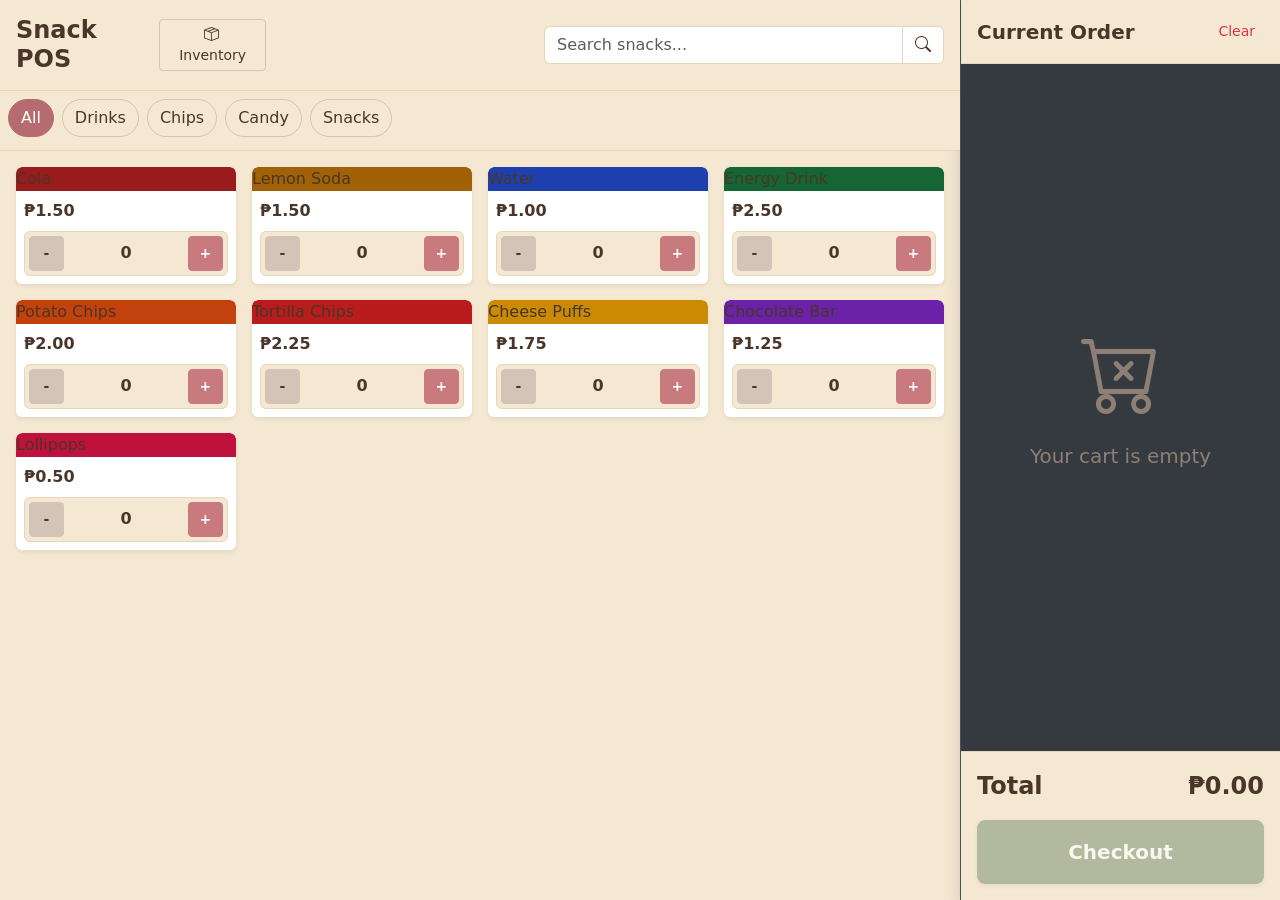
<file: index.html>
<!DOCTYPE html>
<html lang="en">
<head>
    <meta charset="UTF-8">
    <meta name="viewport" content="width=device-width, initial-scale=1, maximum-scale=1, user-scalable=no">
    <title>Snack POS - Offline</title>
    <link rel="manifest" href="manifest.json">
    <meta name="theme-color" content="#fdf6e3">
    <!-- Bootstrap 5 CSS -->
    <link href="https://cdn.jsdelivr.net/npm/bootstrap@5.3.2/dist/css/bootstrap.min.css" rel="stylesheet">
    <!-- Bootstrap Icons -->
    <link rel="stylesheet" href="https://cdn.jsdelivr.net/npm/bootstrap-icons@1.11.1/font/bootstrap-icons.css">
    <link rel="stylesheet" href="style.css">
</head>
<body class="bg-dark text-light">

<div class="container-fluid p-0 h-100">
    <div class="row g-0 h-100">
        <!-- Main Content Area -->
        <main class="col-12 col-md-8 col-lg-9 main-content position-relative">
            
            <!-- Header & Search -->
            <header class="p-3 bg-dark border-bottom border-secondary shadow-sm d-flex flex-column flex-md-row justify-content-between align-items-md-center gap-3">
                <div class="d-flex justify-content-between align-items-center w-100 flex-md-grow-0" style="max-width: 250px;">
                    <h4 class="mb-0 text-white fw-bold">Snack POS</h4>
                    <a href="inventory.html" class="btn btn-sm btn-outline-light"><i class="bi bi-box-seam me-1"></i> Inventory</a>
                </div>
                <div class="input-group w-100" style="max-width: 400px;">
                    <input type="text" id="searchInput" class="form-control bg-secondary text-white border-secondary" placeholder="Search snacks...">
                    <span class="input-group-text bg-secondary text-light border-secondary"><i class="bi bi-search"></i></span>
                </div>
            </header>

            <!-- Categories -->
            <nav class="bg-dark border-bottom border-secondary p-2">
                <div class="category-nav d-flex gap-2" id="categoryContainer">
                    <button class="btn btn-primary rounded-pill category-btn active" data-category="all">All</button>
                    <button class="btn btn-outline-light rounded-pill category-btn" data-category="drinks">Drinks</button>
                    <button class="btn btn-outline-light rounded-pill category-btn" data-category="chips">Chips</button>
                    <button class="btn btn-outline-light rounded-pill category-btn" data-category="candy">Candy</button>
                       <button class="btn btn-outline-light rounded-pill category-btn" data-category="Snacks">Snacks</button>
                </div>
            </nav>

            <!-- Product Grid -->
            <div class="product-grid-container p-3">
                <div id="productGrid" class="row row-cols-2 row-cols-sm-3 row-cols-lg-4 g-3">
                    <!-- Products will be injected here by app.js -->
                </div>
            </div>

            <!-- Mobile Cart Button -->
            <div class="d-md-none mobile-cart-btn">
                <button id="mobileCartBtn" class="btn btn-primary w-100 py-3 rounded-4 shadow d-flex justify-content-between align-items-center fs-5">
                    <span>
                        <i class="bi bi-cart3 me-2"></i>
                        <span id="mobileCartCount" class="badge bg-light text-primary rounded-pill">0</span>
                    </span>
                    <span id="mobileCartTotal">₱0.00</span>
                </button>
            </div>
        </main>

        <!-- Cart Panel -->
        <aside id="cartPanel" class="col-12 col-md-4 col-lg-3 cart-panel shadow">
            <div class="p-3 bg-dark border-bottom border-secondary d-flex justify-content-between align-items-center">
                <h5 class="mb-0 fw-bold">Current Order</h5>
                <div>
                    <button class="btn btn-sm btn-link text-danger text-decoration-none" id="clearCartBtn">Clear</button>
                    <button class="btn btn-sm btn-dark text-light d-md-none ms-2" id="closeCartBtn"><i class="bi bi-x-lg"></i></button>
                </div>
            </div>

            <div class="cart-items-container p-2" id="cartItemsContainer">
                <div class="h-100 d-flex flex-column align-items-center justify-content-center text-secondary" id="emptyCartMessage">
                    <i class="bi bi-cart-x display-1 mb-3"></i>
                    <p class="fs-5">Your cart is empty</p>
                </div>
                <!-- Items injected by JS -->
            </div>

            <div class="p-3 bg-dark border-top border-secondary mt-auto">
                <div class="d-flex justify-content-between fs-4 fw-bold text-white mb-3">
                    <span>Total</span>
                    <span id="cartTotal">₱0.00</span>
                </div>
                <button id="checkoutBtn" class="btn btn-success w-100 py-3 fs-5 fw-bold rounded-3 shadow-sm" data-bs-toggle="modal" data-bs-target="#checkoutModal" disabled>
                    Checkout
                </button>
            </div>
        </aside>
    </div>
</div>

<!-- Checkout Modal -->
<div class="modal fade" id="checkoutModal" tabindex="-1" aria-hidden="true">
  <div class="modal-dialog modal-dialog-centered">
    <div class="modal-content bg-dark text-light border-secondary">
      <div class="modal-header border-secondary">
        <h5 class="modal-title fw-bold">Payment</h5>
        <button type="button" class="btn-close btn-close-white" data-bs-dismiss="modal" aria-label="Close"></button>
      </div>
      <div class="modal-body text-center p-4">
        <p class="text-secondary mb-1">Amount Due</p>
        <h1 class="display-4 fw-bold text-white mb-4" id="modalTotal">₱0.00</h1>
        
        <div class="row g-3 mb-4" id="paymentMethods">
            <div class="col-6">
                <button class="btn btn-outline-secondary w-100 p-3 h-100 payment-method border-2" data-method="Cash">
                    <i class="bi bi-cash-stack display-4 text-success mb-2 d-block"></i>
                    <span class="fw-bold fs-5">Cash</span>
                </button>
            </div>
            <div class="col-6">
                <button class="btn btn-outline-secondary w-100 p-3 h-100 payment-method border-2" data-method="Digital Wallet">
                    <i class="bi bi-phone display-4 text-primary mb-2 d-block"></i>
                    <span class="fw-bold fs-5">Digital</span>
                </button>
            </div>
        </div>

        <!-- Cash Computation Section -->
        <div id="cashInputSection" class="d-none mb-4 text-start">
            <label class="form-label text-secondary mb-1">Amount Tendered (₱)</label>
            <div class="input-group input-group-lg mb-3">
                <span class="input-group-text bg-dark text-white border-secondary">₱</span>
                <input type="number" id="amountTendered" class="form-control bg-secondary text-white border-secondary fw-bold fs-4" placeholder="0.00" min="0" step="0.01">
            </div>
            <div class="d-flex justify-content-between align-items-center bg-dark p-3 rounded border border-secondary">
                <span class="text-secondary fs-5">Change:</span>
                <span class="fs-3 fw-bold text-success" id="changeAmountDisplay">₱0.00</span>
            </div>
        </div>

        <div id="checkoutMessage" class="alert d-none mb-3"></div>

        <button id="completePaymentBtn" class="btn btn-primary w-100 py-3 fs-5 fw-bold rounded-3 shadow-sm mb-2" disabled>
            Complete Payment
        </button>
        <button id="printReceiptBtn" class="btn btn-secondary w-100 py-3 fs-5 fw-bold rounded-3 shadow-sm d-none" onclick="window.print()">
            Print Receipt
        </button>
      </div>
    </div>
  </div>
</div>

<script src="https://cdn.jsdelivr.net/npm/bootstrap@5.3.2/dist/js/bootstrap.bundle.min.js"></script>
<script src="app.js"></script>
<script>
    // Register Service Worker for offline PWA
    if ('serviceWorker' in navigator) {
        window.addEventListener('load', () => {
            navigator.serviceWorker.register('sw.js')
                .catch(err => console.error('SW registration failed:', err));
        });
    }
</script>
</body>
</html>
</file>
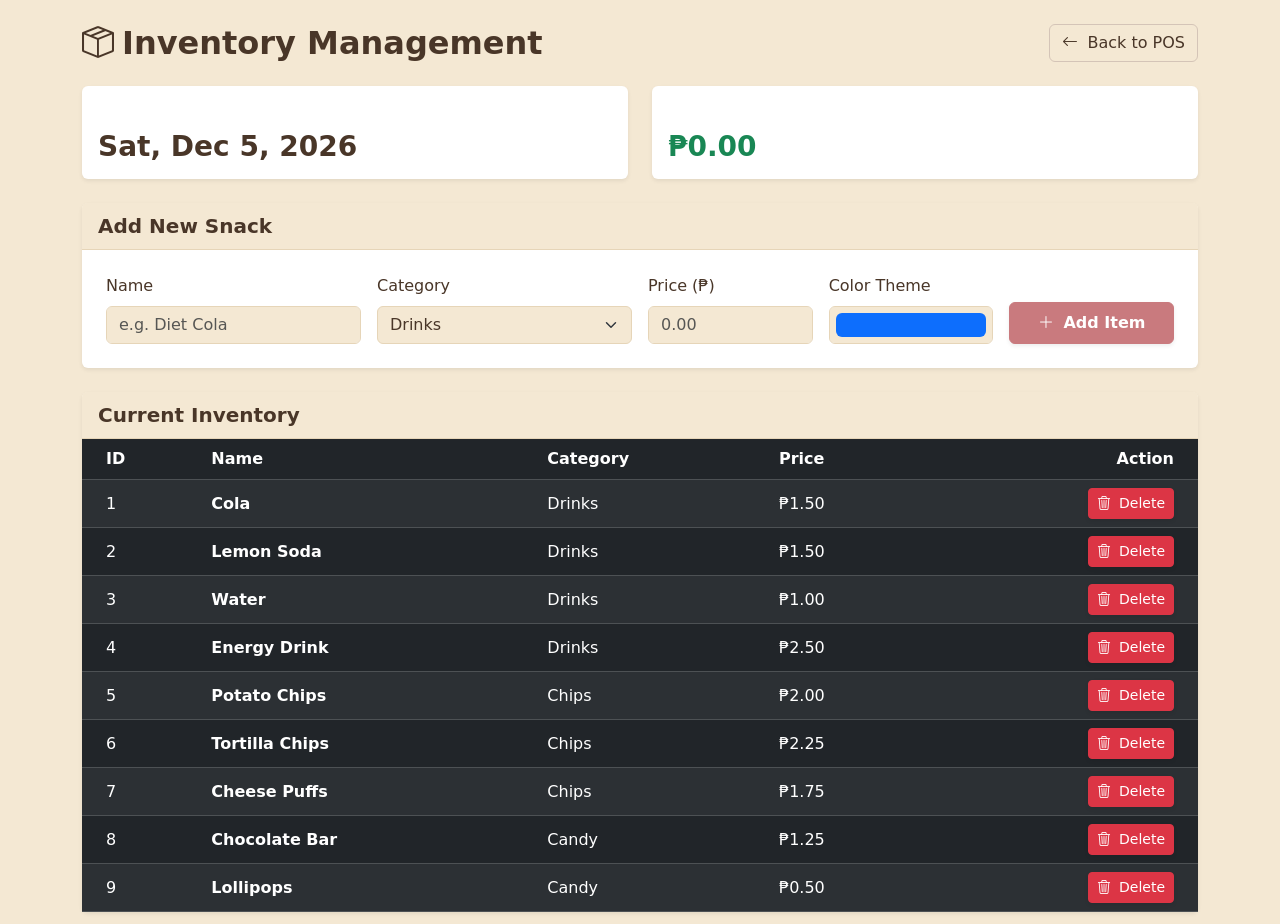
<file: inventory.html>
<!DOCTYPE html>
<html lang="en">
<head>
    <meta charset="UTF-8">
    <meta name="viewport" content="width=device-width, initial-scale=1, maximum-scale=1, user-scalable=no">
    <title>Inventory Management - Offline</title>
    <!-- Bootstrap 5 CSS -->
    <link href="https://cdn.jsdelivr.net/npm/bootstrap@5.3.2/dist/css/bootstrap.min.css" rel="stylesheet">
    <!-- Bootstrap Icons -->
    <link rel="stylesheet" href="https://cdn.jsdelivr.net/npm/bootstrap-icons@1.11.1/font/bootstrap-icons.css">
    <link rel="stylesheet" href="style.css">
    <style>
        body { overflow: auto; padding-bottom: 2rem; }
        .product-color-preview { width: 30px; height: 30px; border-radius: 5px; display: inline-block; vertical-align: middle; border: 1px solid #495057;}
    </style>
</head>
<body class="bg-dark text-light" data-page="inventory">

<div class="container mt-4">
    <div class="d-flex justify-content-between align-items-center mb-4">
        <h2 class="fw-bold m-0"><i class="bi bi-box-seam me-2"></i>Inventory Management</h2>
        <a href="index.html" class="btn btn-outline-light"><i class="bi bi-arrow-left me-1"></i> Back to POS</a>
    </div>

    <div id="messageContainer"></div>

    <div class="row mb-4">
        <div class="col-12 col-md-6 mb-3 mb-md-0">
            <div class="card bg-secondary text-light border-0 shadow-sm h-100">
                <div class="card-body p-3">
                    <h6 class="text-white-50 text-uppercase mb-2"><i class="bi bi-calendar-event me-2"></i>Today's Date</h6>
                    <h3 class="fw-bold m-0 text-white" id="todayDateDisplay">--</h3>
                </div>
            </div>
        </div>
        <div class="col-12 col-md-6">
            <div class="card bg-secondary text-light border-0 shadow-sm h-100">
                <div class="card-body p-3">
                    <h6 class="text-white-50 text-uppercase mb-2"><i class="bi bi-cash-stack me-2"></i>Daily Revenue</h6>
                    <h3 class="fw-bold m-0 text-success" id="dailyRevenueDisplay">₱0.00</h3>
                </div>
            </div>
        </div>
    </div>

    <div class="card bg-secondary text-light border-0 shadow-sm mb-4">
        <div class="card-header bg-dark border-secondary fw-bold fs-5">Add New Snack</div>
        <div class="card-body p-4">
            <form id="addSnackForm">
                <div class="row g-3">
                    <div class="col-12 col-md-3">
                        <label class="form-label text-white">Name</label>
                        <input type="text" id="addName" class="form-control bg-dark text-light border-secondary" required placeholder="e.g. Diet Cola">
                    </div>
                    <div class="col-12 col-md-3">
                        <label class="form-label text-white">Category</label>
                        <select id="addCategory" class="form-select bg-dark text-light border-secondary" required>
                            <option value="drinks">Drinks</option>
                            <option value="chips">Chips</option>
                            <option value="candy">Candy</option>
                            <option value="snacks">Snacks</option>
                        </select>
                    </div>
                    <div class="col-12 col-md-2">
                        <label class="form-label text-white">Price (₱)</label>
                        <input type="number" step="0.01" min="0.01" id="addPrice" class="form-control bg-dark text-light border-secondary" required placeholder="0.00">
                    </div>
                    <div class="col-12 col-md-2">
                        <label class="form-label text-white">Color Theme</label>
                        <input type="color" id="addColor" class="form-control form-control-color w-100 bg-dark border-secondary" value="#0d6efd" title="Choose product color">
                    </div>
                    <div class="col-12 col-md-2 d-flex align-items-end">
                        <button type="submit" class="btn btn-primary w-100 py-2 fw-bold shadow-sm"><i class="bi bi-plus-lg me-1"></i> Add Item</button>
                    </div>
                </div>
            </form>
        </div>
    </div>

    <div class="card bg-secondary text-light border-0 shadow-sm">
        <div class="card-header bg-dark border-secondary fw-bold fs-5">Current Inventory</div>
        <div class="table-responsive">
            <table class="table table-dark table-hover table-striped mb-0 align-middle">
                <thead>
                    <tr>
                        <th class="ps-4">ID</th>
                        <th>Name</th>
                        <th>Category</th>
                        <th>Price</th>
                        <th class="text-end pe-4">Action</th>
                    </tr>
                </thead>
                <tbody id="inventoryTableBody">
                    <!-- Injected by app.js -->
                </tbody>
            </table>
        </div>
    </div>
</div>

<script src="https://cdn.jsdelivr.net/npm/bootstrap@5.3.2/dist/js/bootstrap.bundle.min.js"></script>
<script src="app.js"></script>
</body>
</html>
</file>
<file: style.css>
/* Custom styles to complement Bootstrap */
html, body {
    height: 100%;
    margin: 0;
    padding: 0;
}

body {
    background-color: #212529; /* Bootstrap bg-dark */
    color: #f8f9fa; /* Bootstrap text-light */
    overflow: hidden; /* Prevent body scrolling for app-like feel */
}

/* Custom scrollbar */
::-webkit-scrollbar {
    width: 6px;
    height: 6px;
}
::-webkit-scrollbar-track {
    background: #212529;
}
::-webkit-scrollbar-thumb {
    background: #495057;
    border-radius: 3px;
}

/* Hide number input spinners */
input[type=number]::-webkit-inner-spin-button, 
input[type=number]::-webkit-outer-spin-button { 
    -webkit-appearance: none; 
    margin: 0; 
}

.category-nav {
    overflow-x: auto;
    white-space: nowrap;
    padding-bottom: 5px;
    -webkit-overflow-scrolling: touch;
}

.category-nav::-webkit-scrollbar {
    height: 4px;
}

.product-card {
    cursor: pointer;
    transition: transform 0.2s ease, box-shadow 0.2s ease;
    user-select: none;
    border: 1px solid #495057;
    overflow: hidden;
}

.product-card:hover {
    transform: translateY(-4px);
    box-shadow: 0 8px 15px rgba(0,0,0,0.15) !important;
}

.product-card:active {
    transform: scale(0.96);
}

.product-image-box {
    height: 100px;
    display: flex;
    align-items: center;
    justify-content: center;
    text-align: center;
    padding: 10px;
    font-weight: bold;
    font-size: 1.1rem;
    color: #493628;
    background: linear-gradient(135deg, #e6d5b8 0%, #d4c4b7 100%);
    transition: all 0.3s ease;
}

.product-item[data-category="drinks"] .product-image-box { background: linear-gradient(135deg, #a8b5cc 0%, #8ca0bc 100%); }
.product-item[data-category="chips"] .product-image-box { background: linear-gradient(135deg, #e2b998 0%, #d19a6b 100%); }
.product-item[data-category="candy"] .product-image-box { background: linear-gradient(135deg, #d3a4b0 0%, #c97a7e 100%); }
.product-item[data-category="snacks"] .product-image-box { background: linear-gradient(135deg, #b8cba8 0%, #8fa082 100%); }

/* Smooth buttons */
.btn { transition: all 0.2s ease; }
.btn:hover { transform: translateY(-1px); }
.btn:active { transform: scale(0.95); }

/* Cart animations */
.cart-item-anim {
    animation: slideIn 0.3s ease-out forwards;
}

@keyframes slideIn {
    from { opacity: 0; transform: translateX(20px); }
    to { opacity: 1; transform: translateX(0); }
}

.main-content {
    height: 100%;
    display: flex;
    flex-direction: column;
}

.product-grid-container {
    flex: 1;
    overflow-y: auto;
    padding-bottom: 80px; /* Space for mobile cart button */
    min-height: 0;
    -webkit-overflow-scrolling: touch;
}

.cart-panel {
    height: 100%;
    display: flex;
    flex-direction: column;
    background-color: #343a40;
    border-left: 1px solid #495057;
}

.cart-items-container {
    flex: 1;
    overflow-y: auto;
    min-height: 0;
    -webkit-overflow-scrolling: touch;
}

/* Mobile cart slide-in */
@media (max-width: 767.98px) {
    .cart-panel {
        position: fixed;
        top: 0;
        right: 0;
        width: 100%;
        transform: translateX(100%);
        transition: transform 0.3s ease-in-out;
        z-index: 1050;
    }
    .cart-panel.show {
        transform: translateX(0);
    }
    .product-grid-container {
        padding-bottom: 100px;
    }
}

.mobile-cart-btn {
    position: absolute;
    bottom: 1rem;
    left: 1rem;
    right: 1rem;
    z-index: 1040;
}

.qty-btn {
    width: 35px;
    height: 35px;
    padding: 0;
    display: flex;
    align-items: center;
    justify-content: center;
    font-weight: bold;
}

@media print {
    body * { visibility: hidden; }
    #checkoutModal, #checkoutModal * { visibility: visible; }
    #checkoutModal { position: absolute; left: 0; top: 0; width: 100%; background: white !important; color: black !important; }
    .bg-dark, .bg-secondary, .text-light, .text-white { background: white !important; color: black !important; border-color: black !important; }
    button { display: none !important; }
}

/* =========================================
   Cozy Theme Overrides
   ========================================= */
body {
    background-color: #fdf6e3 !important; /* Warm off-white */
    color: #493628 !important; /* Deep brown */
}

::-webkit-scrollbar-track {
    background: #fdf6e3 !important;
}

::-webkit-scrollbar-thumb {
    background: #d4c4b7 !important;
    border-radius: 3px;
}

.bg-dark {
    background-color: #f4e8d3 !important;
    color: #493628 !important;
}

.bg-secondary {
    background-color: #ffffff !important;
    color: #493628 !important;
}

.border-secondary, .border-dark {
    border-color: #e6d5b8 !important;
}

.text-white, .text-light {
    color: #493628 !important;
}

.btn-primary {
    background-color: #c97a7e !important; /* Muted rose */
    border-color: #c97a7e !important;
    color: #ffffff !important;
}

.btn-primary:hover, .btn-primary.active {
    background-color: #b56b6f !important;
    border-color: #b56b6f !important;
}

.btn-outline-light {
    color: #493628 !important;
    border-color: #d4c4b7 !important;
}

.btn-outline-light:hover {
    background-color: #e6d5b8 !important;
    color: #493628 !important;
    border-color: #e6d5b8 !important;
}

.btn-secondary {
    background-color: #d4c4b7 !important;
    border-color: #d4c4b7 !important;
    color: #493628 !important;
}

.btn-success {
    background-color: #8fa082 !important; /* Sage green */
    border-color: #8fa082 !important;
    color: #ffffff !important;
}

.text-secondary {
    color: #8e7f74 !important;
}

/* Modal text should remain visible in cozy theme */
#checkoutModal .text-white {
    color: #493628 !important;
}
</file>
